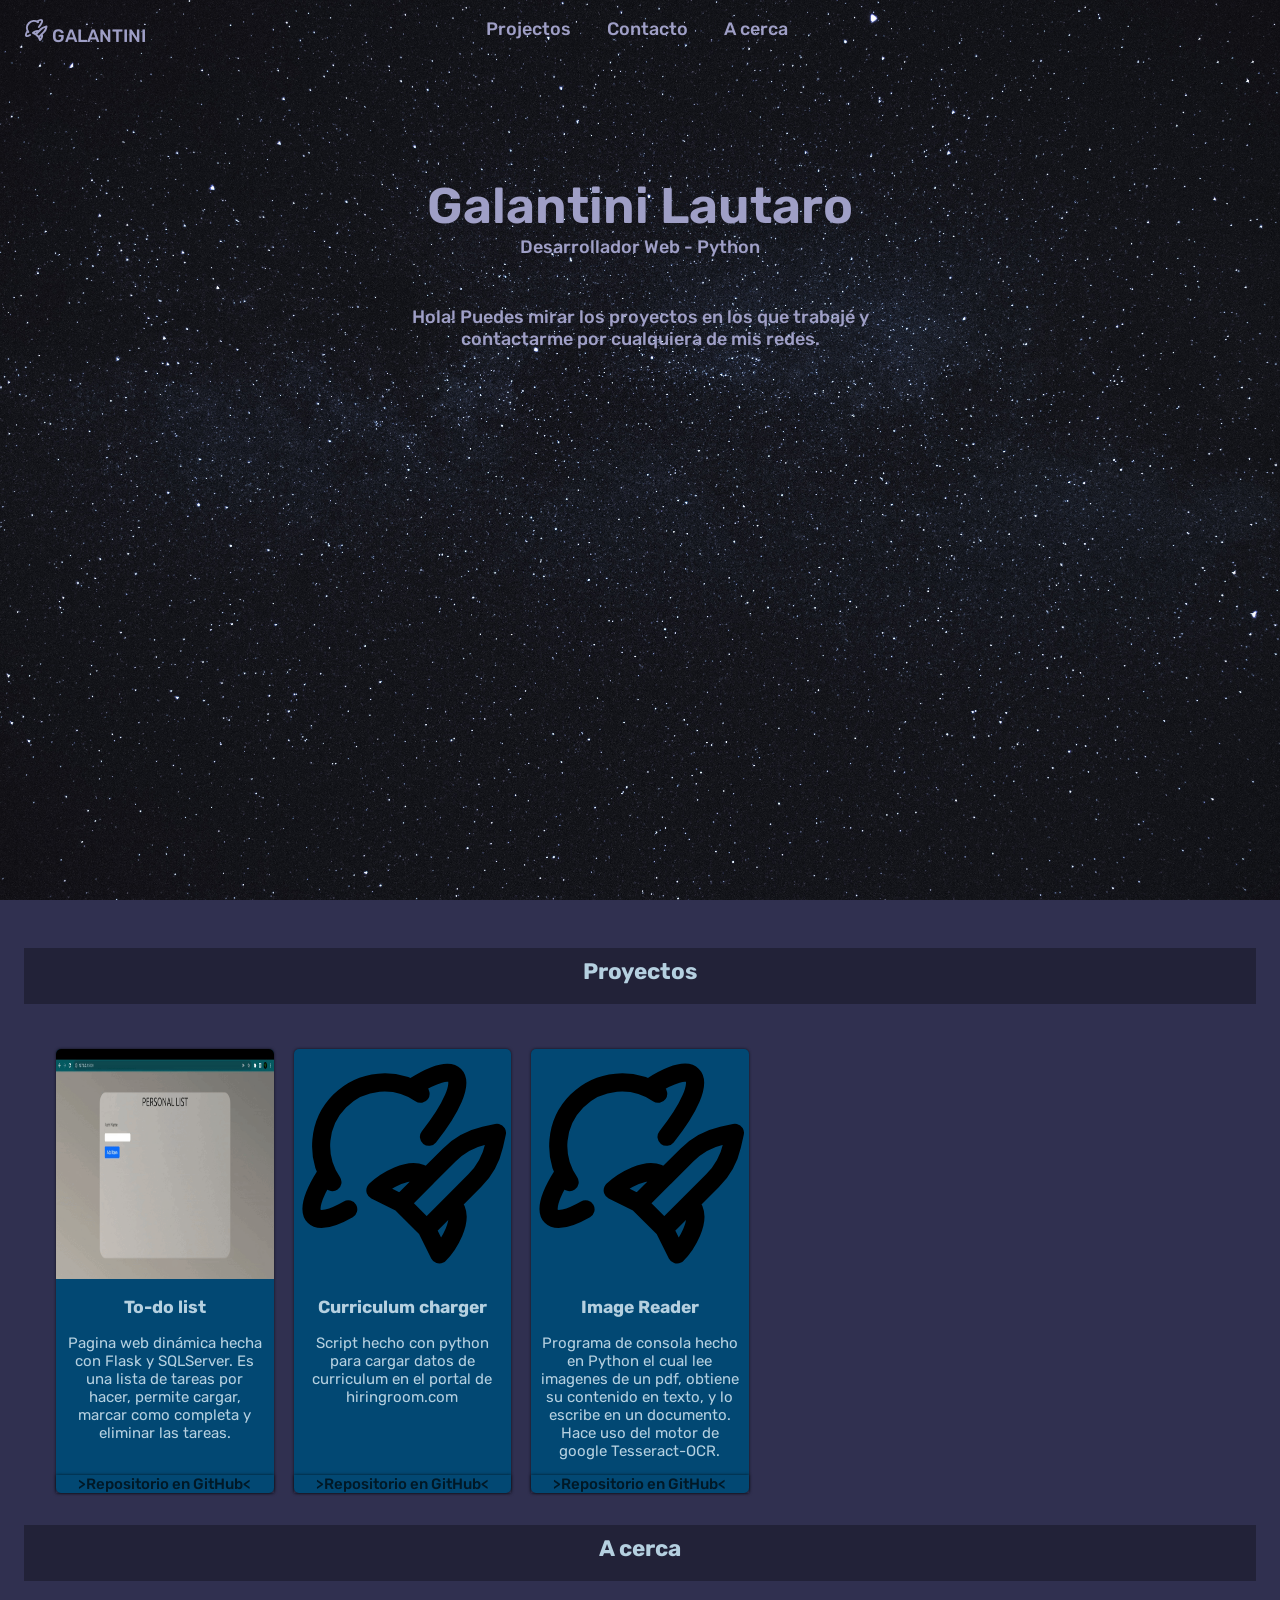
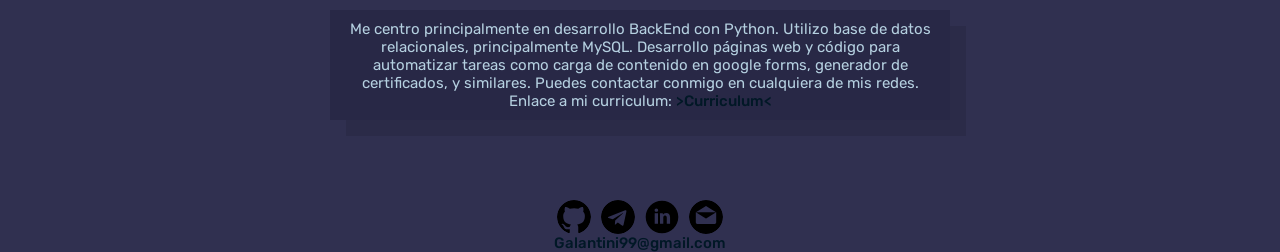
<file: index.html>
<!DOCTYPE html>
<html lang="en">
<head>
    <meta charset="UTF-8">
    <meta http-equiv="X-UA-Compatible" content="IE=edge">
    <meta name="viewport" content="width=device-width, initial-scale=1.0">
    <title>Galantini Portfolio</title>
    <link rel="stylesheet" href="./style/style.css">
    <link rel="stylesheet" href="https://unicons.iconscout.com/release/v4.0.0/css/line.css">
    <link rel="stylesheet" href="https://cdnjs.cloudflare.com/ajax/libs/animate.css/4.1.1/animate.min.css"/>
    <link rel="icon" type="image/x-icon" href="./images/planet-rocket-line-svgrepo-com.ico">
</head>
<body>
    <!--==================== HEADER ====================-->
    <header class="header" id="header">
        <nav class="nav container">
            <div class="nav_logo">
                <svg width="24px" height="24px" viewBox="0 0 24 24" xmlns="http://www.w3.org/2000/svg" fill="none"><g clip-path="url(#a)"><path stroke="currentColor" stroke-linecap="round" stroke-linejoin="round" stroke-width="2" d="m14.672 19.157-2.829-2.829m2.829 2.829 1.4 2.814c.711-.693 3.122-3.919 1.413-5.628m-2.813 2.814 2.813-2.814m-5.642-.015 2.829-2.828.014-.015m-2.843 2.843L9 14.9c.722-.703 4.001-3.1 5.686-1.415m2.814 2.843-.015.015m0 0 2.502-2.501a8 8 0 0 0 2.145-3.89l.318-1.402-1.402.318a8 8 0 0 0-3.89 2.145l-2.472 2.472m-11.272-.172c-1.339 2.117-1.85 3.806-1.192 4.465.586.586 1.987.246 3.778-.778m7.313-13.586c2.117-1.339 3.806-1.85 4.465-1.192.886.885-.345 3.634-2.854 6.778m-10.67 5A7.002 7.002 0 0 1 14 4.254"/></g><defs><clipPath id="a"><path fill="#fff" d="M0 0h24v24H0z"/></clipPath></defs></svg>
                <a href="index.html" class="nav_logo">GALANTINI</a>
            </div>
            <div class="nav_menu" id="nav_menu">
                <ul class="nav_list">
                    <il class="nav_item">
                        <a href="#projects" class="nav_link">
                            Projectos
                        </a>
                    </il>
                    <il class="nav_item">
                        <a href="#contacts" class="nav_link">
                            Contacto
                        </a>
                    </il>
                    <il class="nav_item">
                        <a href="#about" class="nav_link">
                            A cerca
                        </a>
                    </il>                    
                </ul>
            </div>
            <div class="nav_menu">
                <ul class="nav_list grid">
                    <il class="nav_item">
                        <a href="https://github.com/Galantini-L" target="_blank" class="nav_link">
                            <i class="uil uil-github"></i>
                        </a>
                    </il>
                    <il class="nav_item">
                        <a href="https://www.linkedin.com/in/lautaro-galantini-a97125212/" target="_blank" class="nav_link">

                            <i class="uil uil-linkedin"></i>
                        </a>
                    </il>
                    <il class="nav_item">
                        <a href="#contacts" class="nav_link">
                            <i class="uil uil-envelope-alt"></i>
                        </a>
                    </il>
                </ul>
            </div>
        </nav>
        <div class="home-section">
            <div class="home-container">
                <div class="home_about">
                    <div class="greeting">
                        <h1 class="name text">Galantini Lautaro</h1>
                        <p class="position text">Desarrollador Web - Python</p>
                        <p class="start text">Hola! Puedes mirar los proyectos en los que trabajé y contactarme por cualquiera de mis redes. </p>
                    </div>          
                </div>
            </div>
        </div>
    </header>

    <!--==================== MAIN ====================-->
    <main class="main" id="main">
        
<!--         <section class="service" id="service">
            <div class="service-content">
                <div class="container-label">
                    <!-- The diagonal area 
                    <div class="container-diagonal"></div>
                    <!-- Content 
                    <h2 class="title text">Servicios</h2>
                </div>
                <div class="service-list">              
                    <ul>
                        <div class="layered-card">
                            <il class="service-item text">
                                <h2>Web</h2>
                                <p>Diseño y armado de Portfolios, Web estáticas y dinámicas, E-Commerce, Buscadores</p>
                            </il>
                        </div>
                    </ul>
                    <ul>
                        <div class="layered-card">
                            <il class="service-item text">
                                <h2>Aplicación de Gestion</h2>
                                <p>Aplicaciones web o de escritorio destinadas a la Gestion o registro, automatización de tareas</p>
                            </il>
                        </div>
                    </ul>
                </div>
            </div>
        </section> -->

        <section class="projects container" id="projects">
            <div class="project-content">
                <div class="container-label">
                    <!-- The diagonal area -->
                    <div class="container-diagonal"></div>
                        <!-- Content -->
                    <h2 class="title text">Proyectos</h2>
                </div>
                <div class="cards">
                    <!-- A card with given width -->
                    <div class="card__item">
                        <img src="./images/2022-05-13 11-49-11.gif" alt="Lista de tareas por hacer Web" title="Lista de tareas por hacer Web" class="card__image">
                        <div class="card__content">
                            <h3>To-do list</h3>
                            <p>Pagina web dinámica hecha con Flask y SQLServer. Es una lista de tareas por hacer, permite cargar, marcar como completa y eliminar las tareas. </p>
                        </div>
                        <a href="https://github.com/Galantini-L/To-Do-List" target="_blank">>Repositorio en GitHub<</a>
                    </div>
                    <div class="card__item">
                        <img src="./images/planet-rocket-line-svgrepo-com.svg"alt="Script hecho con python para cargar datos de curriculum en el portal de hiringroom" title="Script hecho con python para cargar datos de curriculum en el portal de hiringroom" class="card__image">
                        <div class="card__content">
                            <h3>Curriculum charger</h3>
                            <p>Script hecho con python para cargar datos de curriculum en el portal de hiringroom.com</p>
                        </div>
                        <a href="https://github.com/Galantini-L/hiringroom_cv_charger" target="_blank">>Repositorio en GitHub<</a>
                    </div>
                    <div class="card__item">
                        <img src="./images/planet-rocket-line-svgrepo-com.svg"alt="Script hecho con python para cargar datos de curriculum en el portal de hiringroom" title="Script hecho con python para cargar datos de curriculum en el portal de hiringroom" class="card__image">
                        <div class="card__content">
                            <h3>Image Reader</h3>
                            <p>Programa de consola hecho en Python el cual lee imagenes de un pdf, obtiene su contenido en texto, y lo escribe en un documento. Hace uso del motor de google Tesseract-OCR.</p>
                        </div>
                        <a  href="https://github.com/Galantini-L/write_out_Images" target="_blank">>Repositorio en GitHub<</a>
                    </div>
            </div>
        </section>

        <section class="about container" id="about">
            <div class="container-label">
                <!-- The diagonal area -->
                <div class="container-diagonal"></div>
                    <!-- Content -->
                <h2 class="title text">A cerca</h2>
            </div>
            <div class="about-content">
                <div class="layered-card">
                    <div class="service-item text">
                    <p class="about-text text">Me centro principalmente en desarrollo BackEnd con Python. Utilizo base de datos relacionales, principalmente MySQL. Desarrollo páginas web y código para automatizar tareas como carga de contenido en google forms, generador de certificados, y similares.
                         Puedes contactar conmigo en cualquiera de mis redes.<br>Enlace a mi curriculum: <a href="./images/Lautaro Galantini.pdf" download="CV Lautaro Galantini">>Curriculum<</a></p>
                    </div>
                </div>
            </div>
        </section>

        <section class="contacts container" id="contacts">
            <div class="contact-content">
                <div class="avatar">
                <!-- Avatar image -->
                <a href="https://github.com/Galantini-L" target="_blank" class="nav_link">
                    <img class="avatar__image" src="./images/github-svgrepo-com.svg" />
                </a>
                </div>
                <div class="avatar">
                    <!-- Avatar image -->
                    <a href="https://t.me/Galantini_L" target="_blank" class="nav_link">
                        <img class="avatar__image" src="./images/telegram-svgrepo-com.svg" />
                    </a>
                </div>
                <div class="avatar">
                    <!-- Avatar image -->
                    <a href="https://www.linkedin.com/in/lautaro-galantini-a97125212/" target="_blank" class="nav_link">
                        <img class="avatar__image" src="./images/linkedin-with-circle-svgrepo-com.svg" />
                    </a>
                </div>
                <div class="avatar">
                    <!-- Avatar image -->
                    <a href="mailto:galantini99@gmail.com" target="_blank" class="nav_link">
                        <img class="avatar__image" src="./images/email-svgrepo-com (1).svg" />
                    </a>
                </div>
            </div>
            <a href="mailto:galantini99@gmail.com">Galantini99@gmail.com</a>
        </section>
    </main>
</body>
</html>
</file>
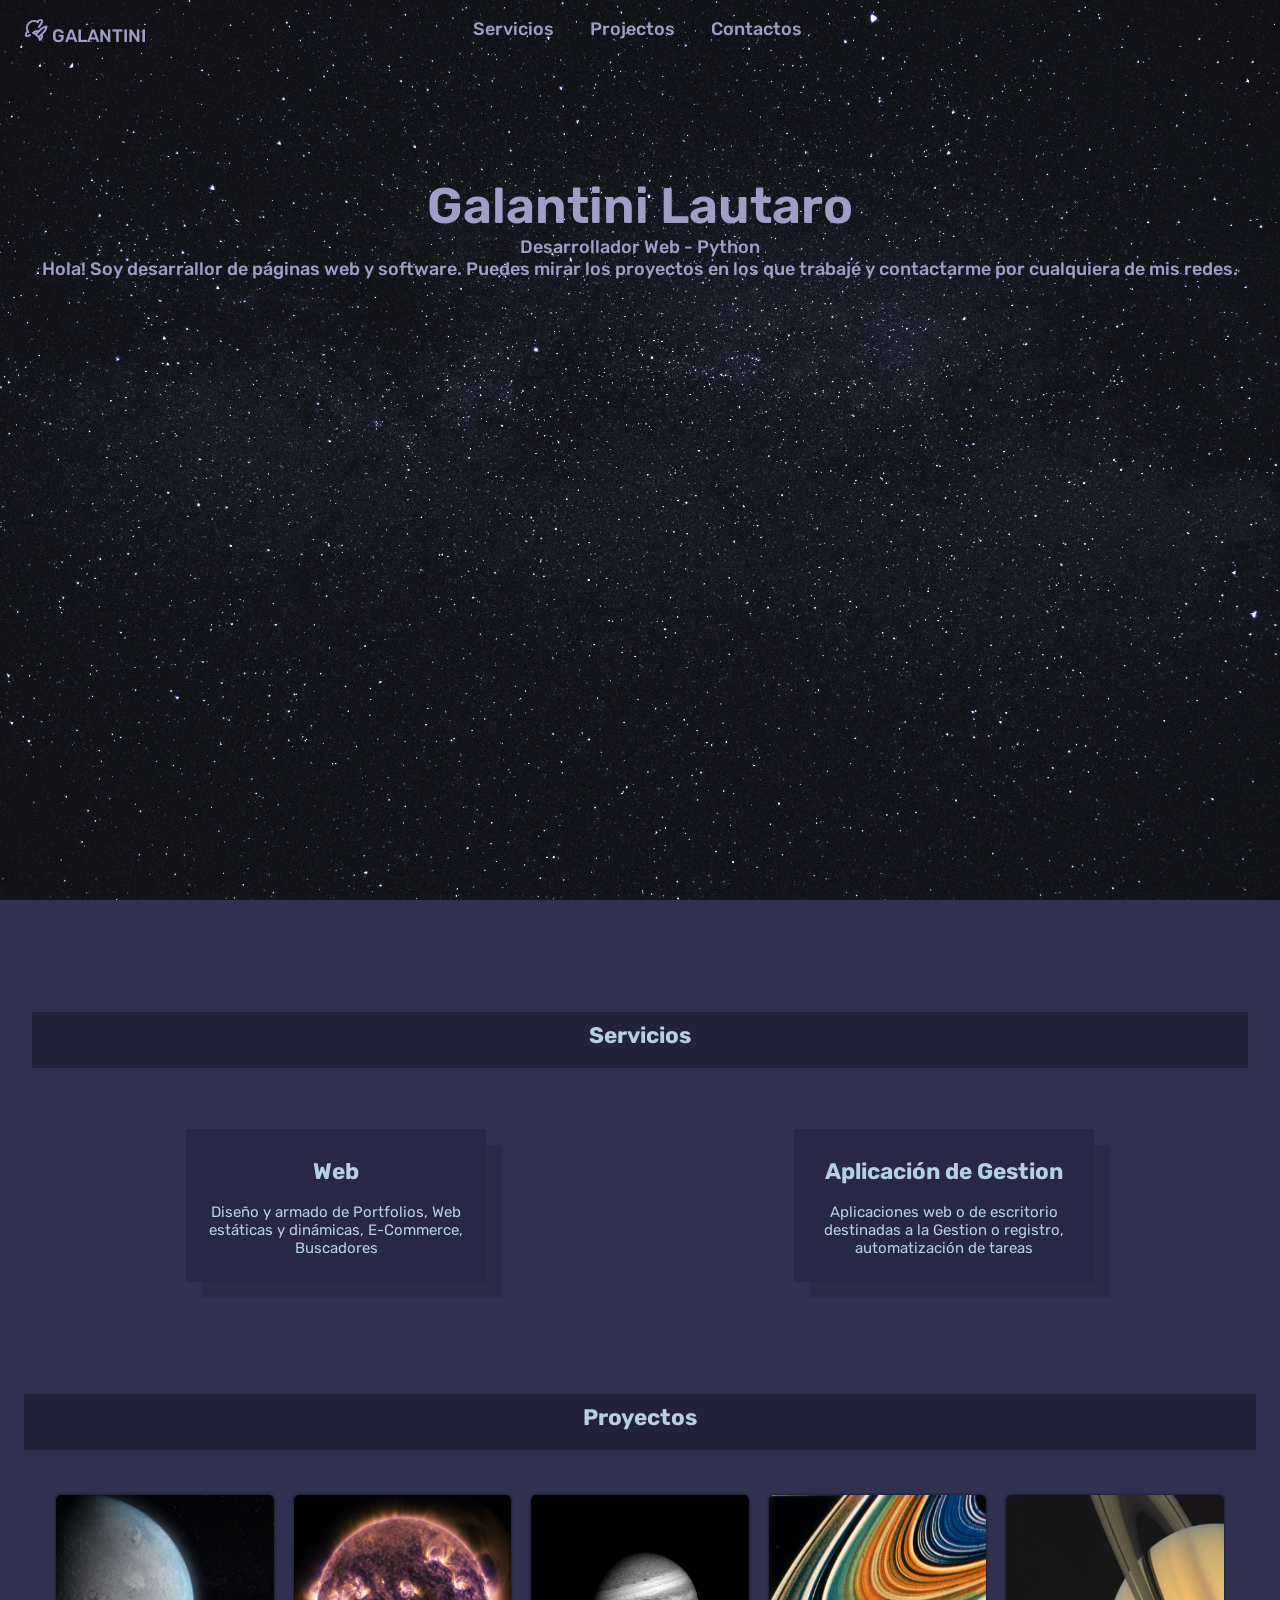
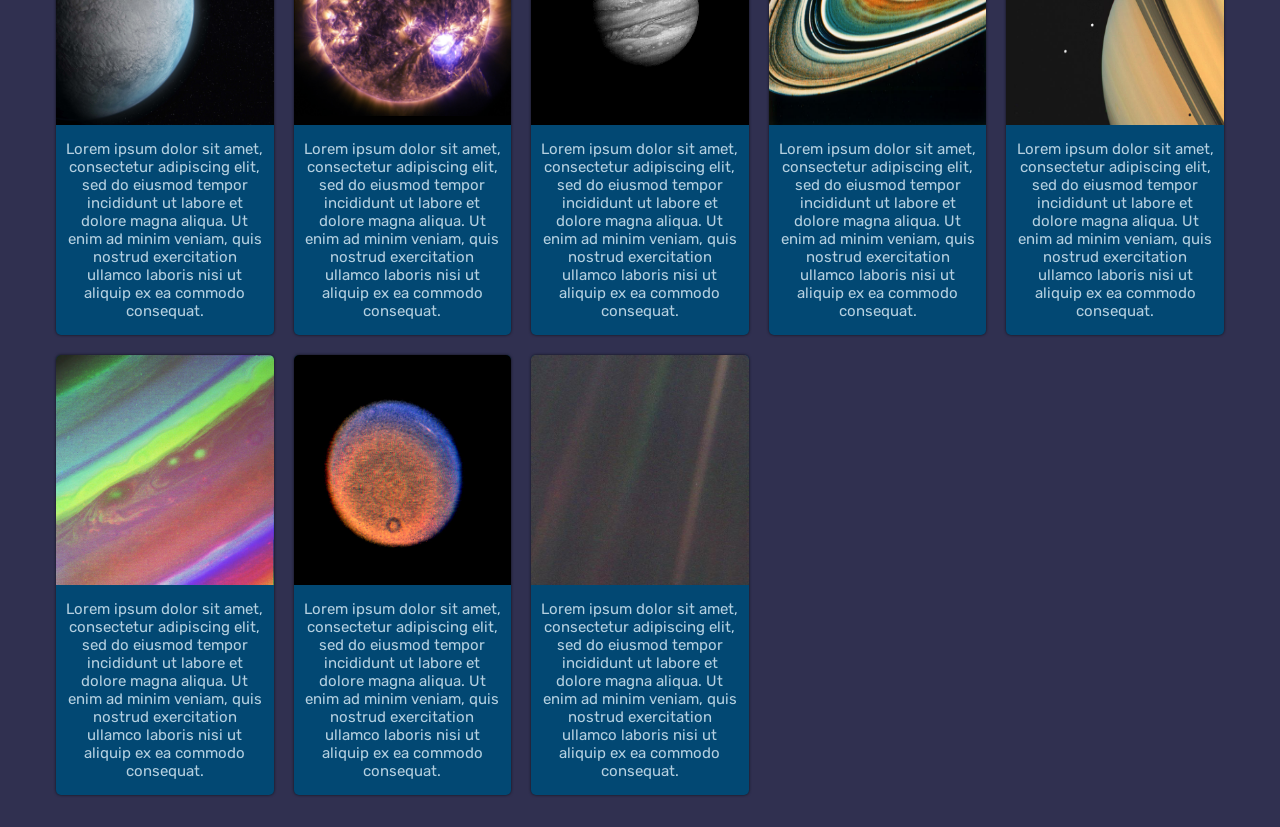
<file: template/index.html>
<!DOCTYPE html>
<html lang="en">
<head>
    <meta charset="UTF-8">
    <meta http-equiv="X-UA-Compatible" content="IE=edge">
    <meta name="viewport" content="width=device-width, initial-scale=1.0">
    <title>Galantini Portfolio</title>
    <link rel="stylesheet" href="/style/style.css">
    <link rel="stylesheet" href="https://unicons.iconscout.com/release/v4.0.0/css/line.css">
    <link rel="stylesheet" href="https://cdnjs.cloudflare.com/ajax/libs/animate.css/4.1.1/animate.min.css"/>    <link rel="icon" type="image/x-icon" href="/images/planet-rocket-line-svgrepo-com.ico">
</head>
<body>
    <!--==================== HEADER ====================-->
    <header class="header" id="header">
        <nav class="nav container">
            <div class="nav_logo">
                <svg width="24px" height="24px" viewBox="0 0 24 24" xmlns="http://www.w3.org/2000/svg" fill="none"><g clip-path="url(#a)"><path stroke="currentColor" stroke-linecap="round" stroke-linejoin="round" stroke-width="2" d="m14.672 19.157-2.829-2.829m2.829 2.829 1.4 2.814c.711-.693 3.122-3.919 1.413-5.628m-2.813 2.814 2.813-2.814m-5.642-.015 2.829-2.828.014-.015m-2.843 2.843L9 14.9c.722-.703 4.001-3.1 5.686-1.415m2.814 2.843-.015.015m0 0 2.502-2.501a8 8 0 0 0 2.145-3.89l.318-1.402-1.402.318a8 8 0 0 0-3.89 2.145l-2.472 2.472m-11.272-.172c-1.339 2.117-1.85 3.806-1.192 4.465.586.586 1.987.246 3.778-.778m7.313-13.586c2.117-1.339 3.806-1.85 4.465-1.192.886.885-.345 3.634-2.854 6.778m-10.67 5A7.002 7.002 0 0 1 14 4.254"/></g><defs><clipPath id="a"><path fill="#fff" d="M0 0h24v24H0z"/></clipPath></defs></svg>
                <a href="index.html" class="nav_logo">GALANTINI</a>
            </div>
            <div class="nav_menu" id="nav_menu">
                <ul class="nav_list">
                    <il class="nav_item">
                        <a href="#service" class="nav_link">
                            Servicios
                        </a>
                    </il>
                    <il class="nav_item">
                        <a href="#projects" class="nav_link">
                            Projectos
                        </a>
                    </il>
                    <il class="nav_item">
                        <a href="#" class="nav_link">
                            Contactos 
                        </a>
                    </il>
                    
                </ul>
            </div>
            <div class="nav_menu">
                <ul class="nav_list grid">
                    <il class="nav_item">
                        <a href="https://github.com/Galantini-L" target="_blank" class="nav_link">
                            <i class="uil uil-github"></i>
                        </a>
                    </il>
                    <il class="nav_item">
                        <a href="https://www.linkedin.com/in/lautaro-galantini-a97125212/" target="_blank" class="nav_link">

                            <i class="uil uil-linkedin"></i>
                        </a>
                    </il>
                    <il class="nav_item">
                        <a href="#Email+" class="nav_link">
                            <i class="uil uil-envelope-alt"></i>
                        </a>
                    </il>
                </ul>
            </div>
        </nav>
        <div class="home-section">
            <div class="home-container">
                <div class="home_about">
                    <div class="greeting">
                        <h1 class="name text">Galantini Lautaro</h1>
                        <p class="position text">Desarrollador Web - Python</p>
                        <p class="about text">Hola! Soy desarrallor de páginas web y software. Puedes mirar los proyectos en los que trabajé y contactarme por cualquiera de mis redes. </p>
                    </div>          
                </div>
            </div>
        </div>
    </header>

    <!--==================== MAIN ====================-->
    <main class="main" id="main">
        
        <section class="service container" id="service">
            <div class="service-content">
                <div class="container-label">
                    <!-- The diagonal area -->
                    <div class="container-diagonal"></div>
                    <!-- Content -->
                    <h2 class="title text">Servicios</h2>
                </div>
                <div class="service-list">              
                    <ul>
                        <div class="layered-card">
                            <il class="service-item text">
                                <h2>Web</h2>
                                <p>Diseño y armado de Portfolios, Web estáticas y dinámicas, E-Commerce, Buscadores</p>
                            </il>
                        </div>
                    </ul>
                    <ul>
                        <div class="layered-card">
                            <il class="service-item text">
                                <h2>Aplicación de Gestion</h2>
                                <p>Aplicaciones web o de escritorio destinadas a la Gestion o registro, automatización de tareas</p>
                            </il>
                        </div>
                    </ul>
                </div>
            </div>
        </section>

        <section class="projects container" id="projects">
            <div class="project-content">
                <div class="container-label">
                    <!-- The diagonal area -->
                    <div class="container-diagonal"></div>
                        <!-- Content -->
                    <h2 class="title text">Proyectos</h2>
                </div>
                <div class="cards">
                    <!-- A card with given width -->
                    <div class="card__item">
                        <img src="/images/pexels-rodolfo-boscan-9193625.jpg" alt="" class="card__image">
                        <div class="card__content">
                            <p>Lorem ipsum dolor sit amet, consectetur adipiscing elit, sed do eiusmod tempor incididunt ut labore et dolore magna aliqua. Ut enim ad minim veniam, quis nostrud exercitation ullamco laboris nisi ut aliquip ex ea commodo consequat.</p>
                        </div>
                    </div>
                    <div class="card__item">
                        <img src="/images/pexels-pixabay-39561.jpg"alt="" class="card__image">
                        <div class="card__content">
                            <p>Lorem ipsum dolor sit amet, consectetur adipiscing elit, sed do eiusmod tempor incididunt ut labore et dolore magna aliqua. Ut enim ad minim veniam, quis nostrud exercitation ullamco laboris nisi ut aliquip ex ea commodo consequat.</p>
                        </div>
                    </div>
                    <div class="card__item">
                        <img class="card__image" alt="This time-lapse video records Voyager 1's approach to Jupiter during a period of over 60 Jupiter days." title="This time-lapse video records Voyager 1's approach to Jupiter during a period of over 60 Jupiter days." src="/images/jupiter2.gif">
                        <div class="card__content">
                            <p>Lorem ipsum dolor sit amet, consectetur adipiscing elit, sed do eiusmod tempor incididunt ut labore et dolore magna aliqua. Ut enim ad minim veniam, quis nostrud exercitation ullamco laboris nisi ut aliquip ex ea commodo consequat.</p>
                        </div>
                    </div>
                    <div class="card__item">
                        <img class="card__image" alt="Saturn C-ring and B-ring with many ringlets. False-color image. Aug. 23, 1981." title="Saturn C-ring and B-ring with many ringlets. False-color image. Aug. 23, 1981." src="/images/6bg.png">
                        <div class="card__content">
                            <p>Lorem ipsum dolor sit amet, consectetur adipiscing elit, sed do eiusmod tempor incididunt ut labore et dolore magna aliqua. Ut enim ad minim veniam, quis nostrud exercitation ullamco laboris nisi ut aliquip ex ea commodo consequat.</p>
                        </div>
                    </div>
                    <div class="card__item">
                        <img class="card__image" src="/images/3bg.jpg" alt="Saturn. Moons Tethys. Dione. Shadows, rings and moons on Saturn. Photo Nov. 3. 1980. Range 13 million km." title="Saturn. Moons Tethys. Dione. Shadows, rings and moons on Saturn. Photo Nov. 3. 1980. Range 13 million km.">
                        <div class="card__content">
                            <p>Lorem ipsum dolor sit amet, consectetur adipiscing elit, sed do eiusmod tempor incididunt ut labore et dolore magna aliqua. Ut enim ad minim veniam, quis nostrud exercitation ullamco laboris nisi ut aliquip ex ea commodo consequat.</p>
                        </div>
                    </div>
                    <div class="card__item">
                        <img class="card__image" src="/images/4bg.jpg" alt="Saturn’s Northern Hemisphere. Aug. 19, 1981. Range 4.4 million miles." title="Saturn’s Northern Hemisphere. Aug. 19, 1981. Range 4.4 million miles.">
                        <div class="card__content">
                            <p>Lorem ipsum dolor sit amet, consectetur adipiscing elit, sed do eiusmod tempor incididunt ut labore et dolore magna aliqua. Ut enim ad minim veniam, quis nostrud exercitation ullamco laboris nisi ut aliquip ex ea commodo consequat.</p>
                        </div>
                    </div>
                    <div class="card__item">
                        <img class="card__image" src="/images/2bg.jpg" alt="False-color composite of Uranus shows discrete cloud. January 14, 1986. Range, 8.0 million miles." title="False-color composite of Uranus shows discrete cloud. January 14, 1986. Range, 8.0 million miles.">
                        <div class="card__content">
                            <p>Lorem ipsum dolor sit amet, consectetur adipiscing elit, sed do eiusmod tempor incididunt ut labore et dolore magna aliqua. Ut enim ad minim veniam, quis nostrud exercitation ullamco laboris nisi ut aliquip ex ea commodo consequat.</p>
                        </div>
                    </div>
                    <div class="card__item">
                        <img class="card__image" src="/images/PIA00452.jpg" alt="Solar System Portrait - Earth as 'Pale Blue Dot'." title="Solar System Portrait - Earth as 'Pale Blue Dot'.">
                        <div class="card__content">
                            <p>Lorem ipsum dolor sit amet, consectetur adipiscing elit, sed do eiusmod tempor incididunt ut labore et dolore magna aliqua. Ut enim ad minim veniam, quis nostrud exercitation ullamco laboris nisi ut aliquip ex ea commodo consequat.</p>
                        </div>
                    </div>
                </div>
            </div>
        </section>

        <section class="contacts container" id="contacts">
        </section>
    </main>
</body>
</html>
</file>
<file: style/style.css>
/*==================== GOOGLE FONTS ====================*/
@import url('https://fonts.googleapis.com/css2?family=IBM+Plex+Sans:wght@400;500;600&display=swap');
@import url('https://fonts.googleapis.com/css2?family=Rubik:wght@400;500;600&display=swap');
/*==================== VARIABLES CSS ====================*/
:root{
    --header-height: 3rem;
    /*========== Colors ==========*/
    --hue-color: 240; /* 0=red 120=green 240=blue 340=pink*/

    /*HLS color*/
    --firt-color:#c6ddec;
    --second-color:#024873;
    --therd-color:#012840;
    --four-color:#011826;
    --text-color: #9f9fc6;
    --sectext-color:#b5d0e0;
    --body-color: #303050;

    /*========== Font and typography ==========*/
    --body-font1: 'IBM Plex Sans', sans-serif;
    --body-font2: 'Rubik', sans-serif;

    /* .5rem = 8px, 1rem = 16px, 1.5rem = 24px ... */
    --big-font-size: 2rem;
    --h1-font-size: 1.5rem;
    --h2-font-size: 1.25rem;
    --h3-font-size: 1.125rem;
    --normal-font-size: .938rem;
    --small-font-size: .813rem;
    --smaller-font-size: .75rem;

    /*========== Font weight ==========*/
    --font-regular: 400;
    --font-medium:500;
    --font-SemiBold:600;

    /*========== Margenes Bottom ==========*/
    /* .25rem = 4px, .5rem = 8px, .75rem = 12px ... */
    --mb-0-25: .25rem;
    --mb-0-5: .5rem;
    --mb-0-75: .75rem;
    --mb-1: 1rem;
    --mb-1-5: 1.5rem;
    --mb-2: 2rem;
    --mb-2-5: 2.5rem;
    --mb-3: 3rem;
}

html {
    scroll-behavior: smooth;
}

body {
    font-family: var(--body-font2);
    font-size: var(--normal-font-size);
    background-color: var(--body-color);
    margin: 0;
    color: var(--text-color);
}
ul{
    list-style: none;
}
a {
    text-decoration: none;
    color: var(--four-color);
    font-weight: var(--font-medium);
}

.header {
    background: url(../images/pexels-kai-pilger-1341279.jpg) no-repeat;
    background-size: cover;
    height: 100vh;
    width: 100%;
    z-index: var(--z-fixed);
    background-color: var(--body-color);
    font-weight: var(--font-medium);
    font-size: var(--h3-font-size)
}

.main{
    color: var(--sectext-color);
    text-align: center;
    padding-top: var(--mb-3);
}
.container{
    margin-left: var(--mb-1-5);
    margin-right: var(--mb-1-5);
}

.nav{
    max-width: 2000px;
    height: var(--header-height);
    display: flex;
    justify-content: space-between;
}
.nav_item{
    margin: 0 var(--mb-2) 0 0;
    white-space: nowrap;
}
.nav_item a, .nav_logo{
    transition: all 0.5s ease 0s;
}
.nav_item a:hover{
    color: var(--firt-color);
}

.nav_item a{
    color: var(--text-color);
    animation: fadeInDown;
    animation-duration: 1s;
}

.nav_logo:hover{
    color: var(--firt-color);
}

.nav_logo{
    color: var(--text-color);
    animation: fadeInDown;
    animation-duration: 1s;
    margin-top: 1em;
}

.home-section{
    height: 100vh;
}
.home-container{
    margin: 5rem var(--mb-1-5) 0 var(--mb-1-5);
    padding: var(--mb-3) 0 var(--mb-1) 0;
}

.greeting{
    display: flex;
    flex-direction: column;
    justify-content: center;
    align-items: center;
}

.name{
    text-align: center;
    font-size: 50px;
    font-weight: var(--font-SemiBold);
}

.text{
    margin: 0;
    animation:fadeInUp;
    animation-duration: 1.8s;
}

.start{
    max-width: 500px;
    text-align: center;
    padding-top: var(--mb-3);
}

.content{
    padding: var(--mb-2-5);
    text-align: center;
}


.service-list{
    margin-top: var(--mb-2-5);
    display:flex;
    justify-content: space-around;

}

.service{
    margin: 4rem var(--mb-2) 4rem var(--mb-2);
}


.service-list ul{
    margin-top: var(--mb-2-5);
    margin-bottom: var(--mb-3);
    max-width: 300px;
    padding: 0 var(--mb-1);
}


.layered-card{
    padding: 10px;
    position: relative;
    background-color: rgba(40, 40, 70, 1);
}
.layered-card::before {
    background: rgba(0, 0, 0, 0.1);
    content: '';

    /* Position */
    top: 0;
    left: 0;
    position: absolute;
    transform: translate(1rem, 1rem);

    /* Size */
    height: 100%;
    width: 100%;

    /* Display under the main content */
    z-index: -1;
}

.container-label{
    /* Used to position the diagonal area */
    position: relative;
}

.container-diagonal {
    /* Absolute position */
    position: absolute;
    top: 0;


    /* Take full size */
    height: 150%;
    width: 100%;



    /* Create diagonal sides */
    transform: skewY(0deg);

    /* Background color */
    background-color: rgba(0, 0, 0, 0.3);

    /* Displayed under the main content */
    z-index: -1;
}

.title{
    padding-top: 10px;
}

.cards{
    margin: 4rem var(--mb-2) var(--mb-2) var(--mb-2);
    display: grid;
    grid-template-columns: repeat(auto-fill,minmax(12rem,1fr));
    gap: 20px;
    border-radius: 50px;
}

.card__item{
    display: inline-table;
    background-color: #024873;
    box-shadow: 0 0 3px rgba(0, 0, 0, 0.68);
    border-radius: 5px 5px 5px 5px;
}

.card__image{
    width: 100%;
    height: 230px;
    display: block;
    border-radius: 5px 5px 0 0;
}

.card__content{
    word-wrap: break-word;
    padding-left: 8px;
    padding-right: 8px;
}

.contact-content{
    display: flex;
    justify-content: center;
    margin-top: 5rem;
}

.avatar {
    /* Rounded border */
    border-radius: 50%;
    height: 34px;
    width: 34px;
    margin-left: 5px;
    margin-right: 5px;
}

.avatar__image {
    /* Rounded border */
    border-radius: 50%;

    /* Take full size */
    height: 100%;
    width: 100%;
}

.about-content{
    display: flex;
    justify-content: center;
    padding-top: var(--mb-3);

}

.about-text{
    max-width: 600px;
    text-align: center;
}

.card__item a{
    display:table-footer-group;
    box-shadow: 0 0 3px rgba(0, 0, 0, 0.68);
}
</file>
